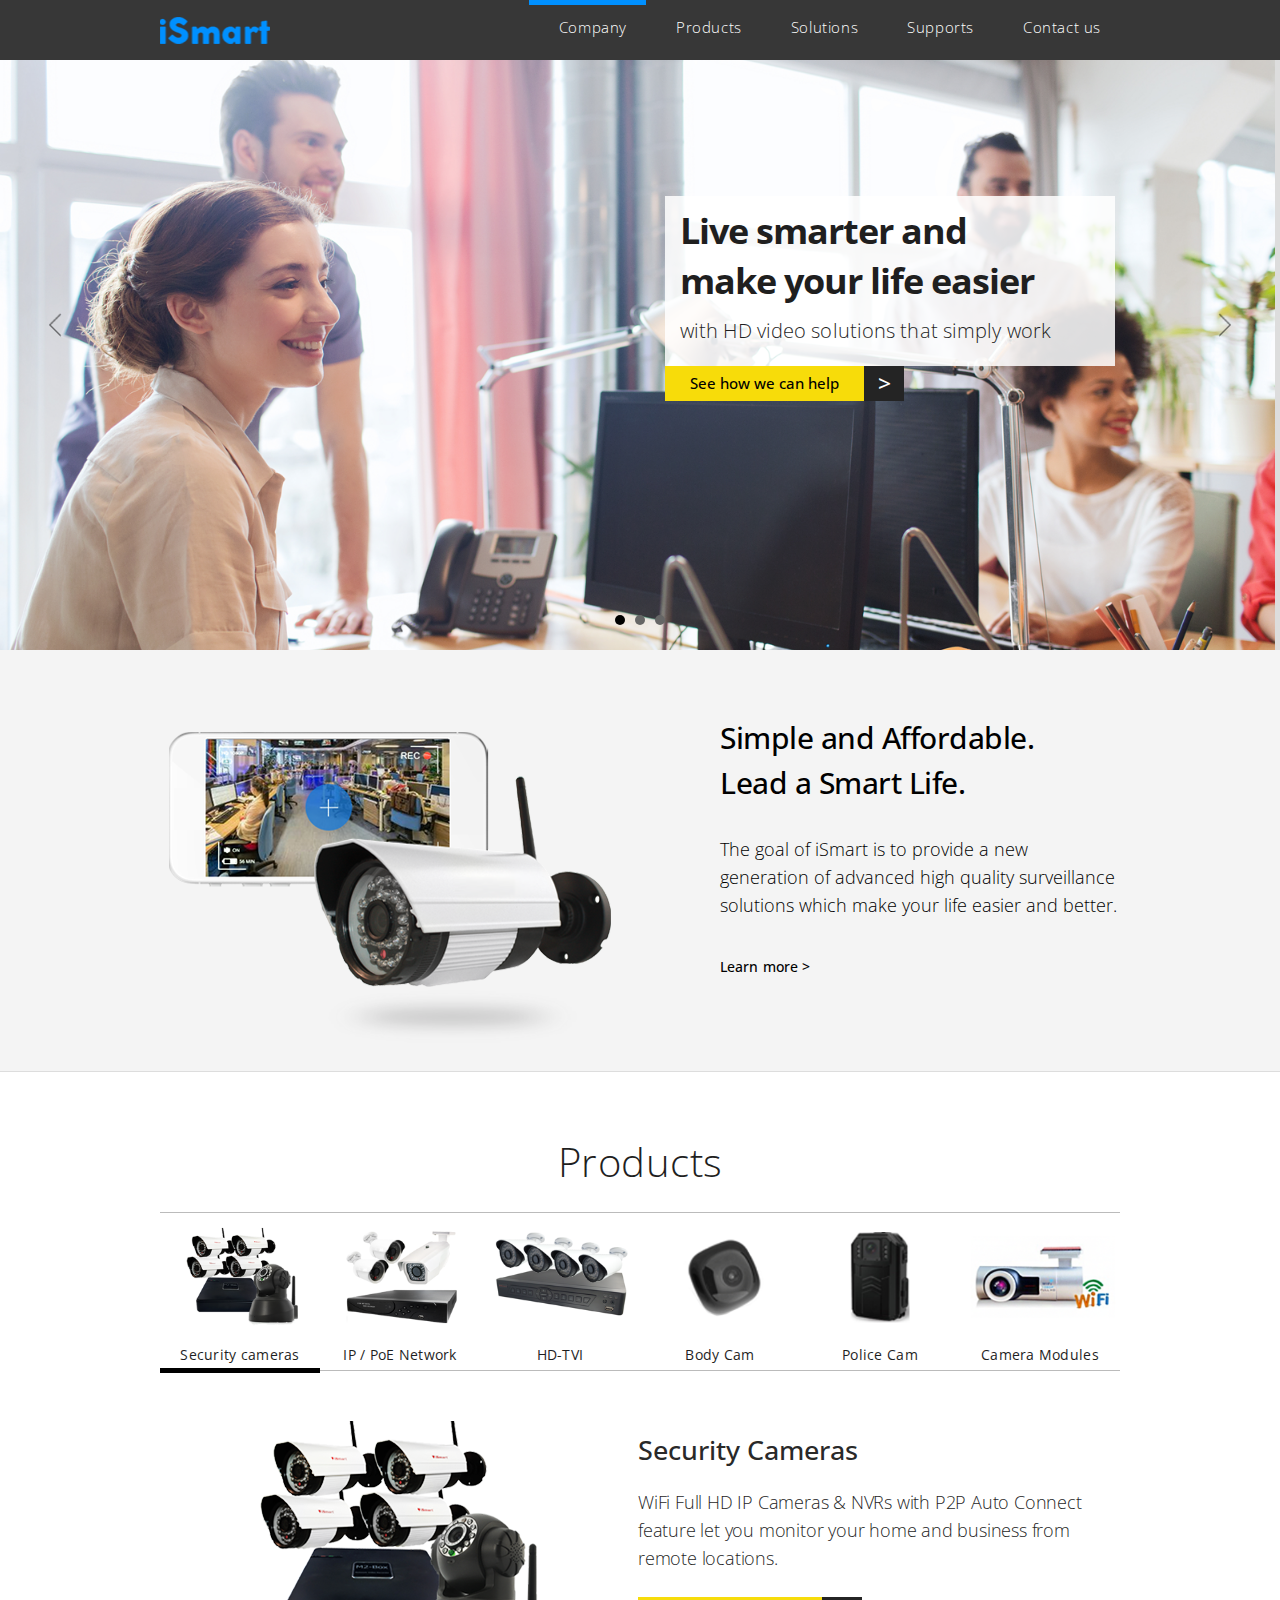
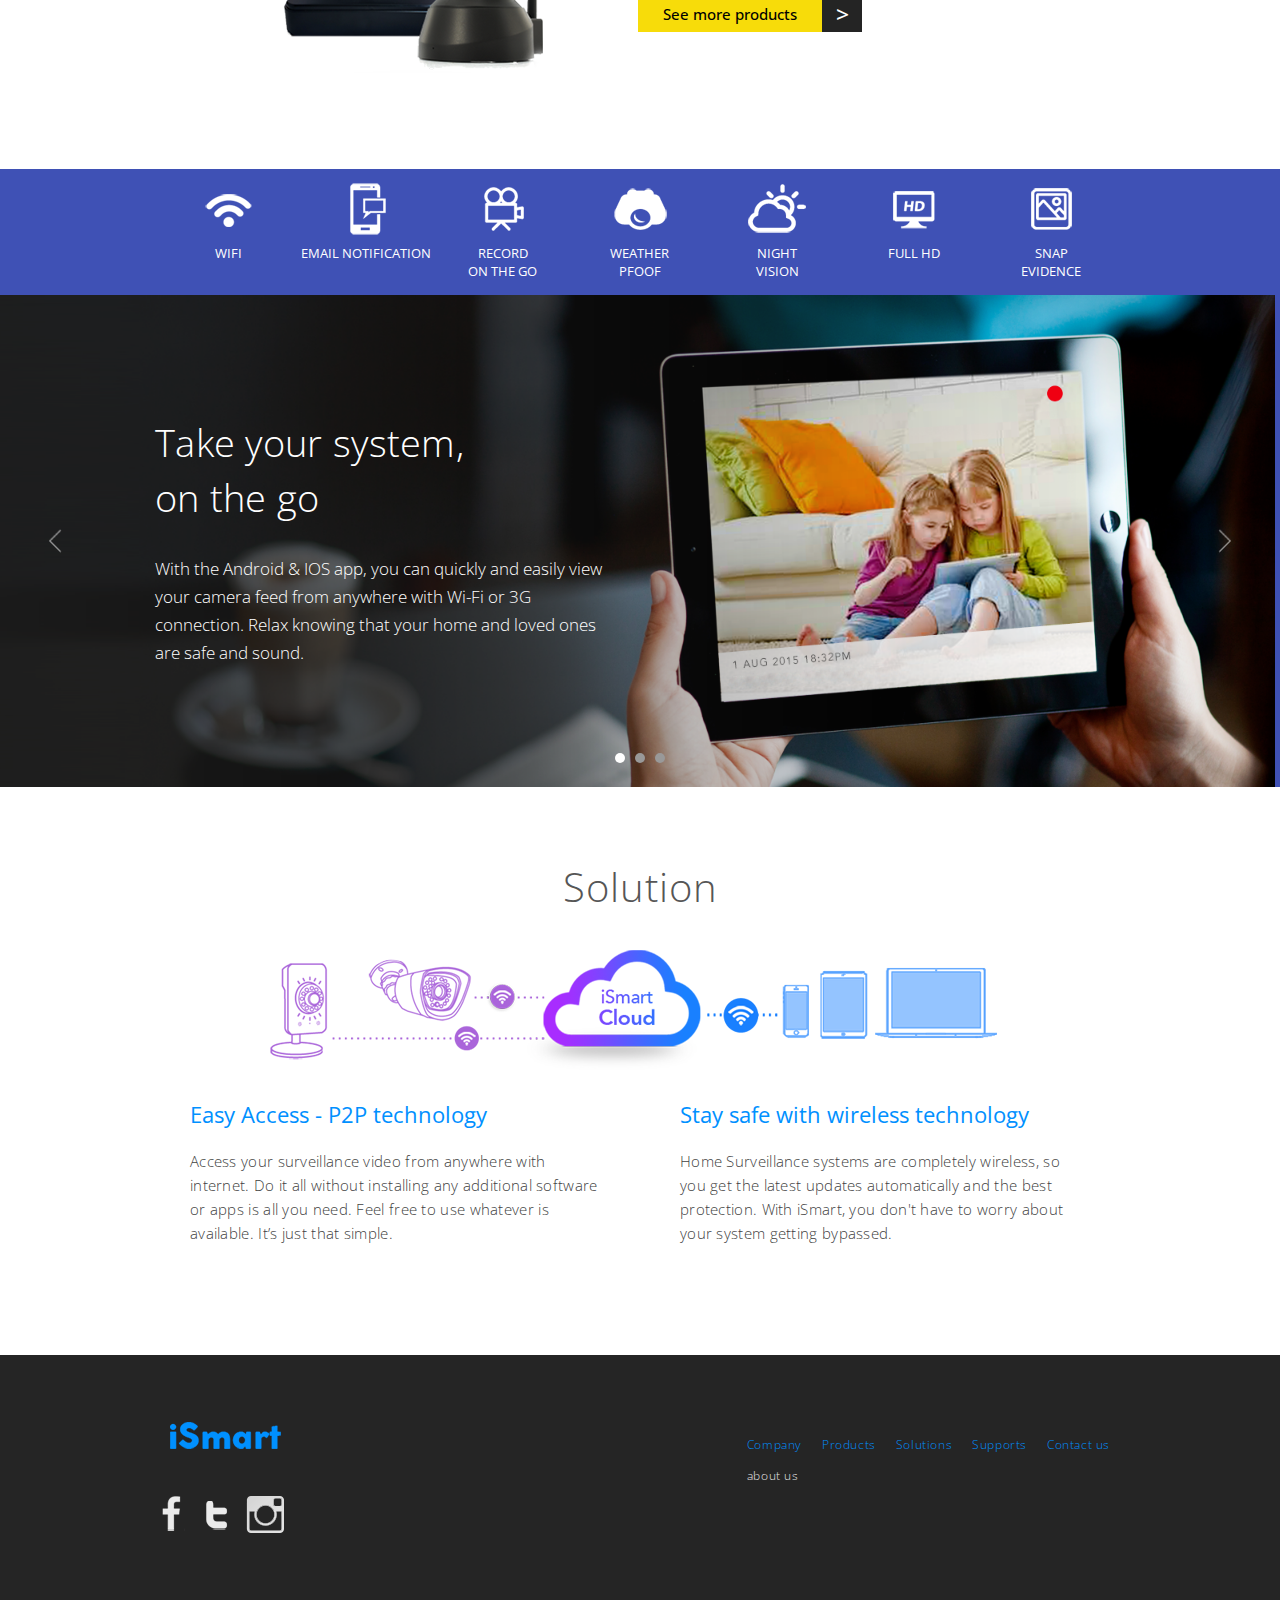
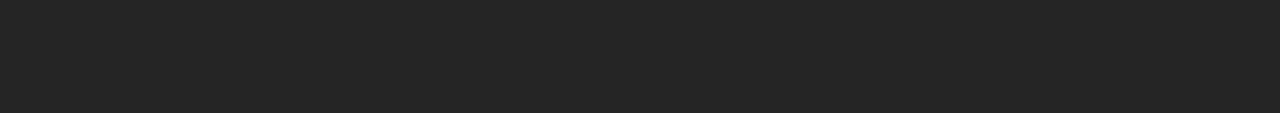
<file: index.html>
<!DOCTYPE html>
<html lang="en">
    <head>
        <meta charset="UTF-8">
        <title>iSmart</title>
        <link rel="stylesheet" href="statics/css/common.css">
        <link rel="stylesheet" href="statics/js/bxSlider/jquery.bxslider.css">
        <script src="http://ajax.googleapis.com/ajax/libs/jquery/1.11.1/jquery.min.js"></script>
        <script src="statics/js/bxSlider/jquery.bxslider.min.js"></script>
    </head>
    <body>

        <div class="header">
            <div class="wrapper">
                <div class="nav">
                    <a class="logo" href="index.html">iSmart</a>
                    <ul class="gnb">
                        <li><a class="active" href="company.html">Company</a></li>
                        <li><a href="#products">Products</a></li>
                        <li><a href="#solution">Solutions</a></li>
                        <li><a href="#">Supports</a></li>
                        <li><a href="#">Contact us</a></li>
                    </ul>
                </div>  
            </div>
        </div>

        <div id="cover-section" class="cover-slider">
            <div class="cover">
                <div class="wrapper">
                    <div class="message"> 
                        <h2>Live smarter and<br>make your life easier
                           <span class="sub">with HD video solutions that simply work</span>
                        </h2>
                        <a class="button arrow">See how we can help</a>
                    </div>
                </div>
            </div>
            <div class="cover2">
                <div class="wrapper">
                    <div class="message"> 
                         <h2>Help your business grow<br>
in any enviroment
                           <span class="sub">with powerful video products</span>
                        </h2>
                        <a class="button arrow">See how we can help</a>
                    </div>
                </div>
            </div>
            <div class="cover3">
                <div class="wrapper">
                    <div class="message"> 
                        <h2>Simplicity and Innovation<br>
is the essence of what we do<br>based on our commitment<br>
                           <span class="sub">We are more than a company that sells
security products and technology</span>
                        </h2>
                        <a class="button arrow">See how we can help</a>
                    </div>
                </div>
            </div>
        </div>

        <div id="learn" class="section">
            <div class="wrapper">
                <img class="fly" src="statics/images/product.png">
                <div class="message">
                    <h2>Simple and Affordable.<br>Lead a Smart Life.</h2>
                    <p>The goal of iSmart is to provide a new generation of advanced high quality surveillance solutions which make your life easier and better.</p>
                    <a class="button">Learn more &gt;</a>
                </div>
            </div>
        </div>
    <hr></hr>
        <div id="products" class="section">
            <div class="wrapper">
                <h2>Products</h2>
                <div class="product-nav">
                    <ul class="cf">
                        <li><a href="#" class="active"><img class="thumb" src="statics/images/thumb01.png">Security cameras</a></li>
                        <li><a href="#"><img class="thumb" src="statics/images/thumb02.png">IP / PoE Network</a></li>
                        <li><a href="#"><img class="thumb" src="statics/images/thumb03.png">HD-TVI</a></li>
                        <li><a href="#"><img class="thumb" src="statics/images/thumb04.png">Body Cam</a></li>
                        <li><a href="#"><img class="thumb" src="statics/images/thumb05.png">Police Cam</a></li>
                        <li><a href="#"><img class="thumb" src="statics/images/thumb06.png">Camera Modules</a></li>
                    </ul>
                    <span class="indicator"></span>
                </div>
                
<!--                 big                -->
                
                <ul class="product-contents">
                    <li class="item">
                        <img class="picture" src="statics/images/item01.png">
                        <div class="item-inner">
                            <h3>Security Cameras</h3>
                            <p>WiFi Full HD IP Cameras & NVRs with P2P Auto Connect feature let you monitor your home and business from remote locations.</p>
                            <a class="button arrow">See more products</a>
                        </div>
                    </li>
                    <li class="item">
                        <img class="picture" src="statics/images/item02.png">
                        <div class="item-inner">
                            <h3>IP / PoE Network</h3>
                            <p>WiFi Full HD IP Cameras & NVRs with P2P Auto Connect feature let you monitor your home and business from remote locations.</p>
                            <a class="button arrow">See more products</a>
                        </div>
                    </li>
                    <li class="item">
                        <img class="picture" src="statics/images/item03.png">
                        <div class="item-inner">
                            <h3>HD-TVI</h3>
                            <p>WiFi Full HD IP Cameras & NVRs with P2P Auto Connect feature let you monitor your home and business from remote locations.</p>
                            <a class="button arrow">See more products</a>
                        </div>
                    </li>
                    <li class="item">
                        <img class="picture" src="statics/images/item04.png">
                        <div class="item-inner">
                            <h3>Body Cam</h3>
                            <p>WiFi Full HD IP Cameras & NVRs with P2P Auto Connect feature let you monitor your home and business from remote locations.</p>
                            <a class="button arrow">See more products</a>
                        </div>
                    </li>
                    <li class="item">
                        <img class="picture" src="statics/images/item05.png">
                        <div class="item-inner">
                            <h3>Police Cam</h3>
                            <p>WiFi Full HD IP Cameras & NVRs with P2P Auto Connect feature let you monitor your home and business from remote locations.</p>
                            <a class="button arrow">See more products</a>
                        </div>
                    </li>
                    <li class="item">
                        <img class="picture" src="statics/images/item06.png">
                        <div class="item-inner">
                            <h3>Camera Module</h3>
                            <p>WiFi Full HD IP Cameras & NVRs with P2P Auto Connect feature let you monitor your home and business from remote locations.</p>
                            <a class="button arrow">See more products</a>
                        </div>
                    </li>
                </ul>
            </div>
        </div>

        <div id="spec" class="section">
            <div class="spec-list">
                <div class="wrapper">
                    <ul>
                        <li><a href=""><img class="icon" src="statics/images/spec01.png">WiFi</a></li>
                        <li><a href=""><img class="icon" src="statics/images/spec02.png">Email notification</a></li>
                        <li><a href=""><img class="icon" src="statics/images/spec03.png">Record<br>on the go</a></li>
                        <li><a href=""><img class="icon" src="statics/images/spec04.png">Weather<br>Pfoof</a></li>
                        <li><a href=""><img class="icon" src="statics/images/spec05.png">Night<br>Vision</a></li>
                        <li><a href=""><img class="icon" src="statics/images/spec06.png">Full HD</a></li>
                        <li><a href=""><img class="icon" src="statics/images/spec07.png">Snap<br>Evidence</a></li>
                    </ul>
                </div>
            </div>
            <div class="cover-slider">
                <div class="spec-contents">
                    <div class="wrapper">
                        <ul>
                            <li class="spec01">
                                <div class="message">
                                    <h3>Take your system,<br> on the go</h3>
                                    <p>With the Android &amp; IOS app,
                                    you can quickly and easily view 
                                    your camera feed from anywhere 
                                    with Wi-Fi or 3G connection. 
                                    Relax knowing that your home and
                                    loved ones are safe and sound.</p> 
                                </div>
                            </li>  
                        </ul>
                    </div>
                </div><!-- Spec01 END -->
                <div class="spec-contents2">
                    <div class="wrapper">
                        <ul>
                            <li class="spec01">
                                <div class="message">
                                    <h3>Be there, <br>even when you are away</h3>
                                    <p>Get live view, playback, and receive alerts 
for motion<br> on your smartphone or tablet. 
Talk directly with people and pets, whether 
you’re just upstairsin the house or traveling 
across the globe.</p> 
                                </div>
                            </li>  
                        </ul>
                    </div>
                </div>
<!-- Spec02 END -->
                <div class="spec-contents3">
                    <div class="wrapper">
                        <ul>
                            <li class="spec01">
                                <div class="message">
                                    <h3>Smart security<br>
that’s always there</h3>
                                   <p>Whether you’re away or at home, 
you can still rest easy and feel secure. 
Your smartphone will tell you 
if anything changes around the house, 
and you’ve got a whole army of monitoring 
professionals looking out for you.</p> 
                                </div>
                            </li>  
                        </ul>
                    </div>
                </div>
<!-- Spec03 END -->
            </div>
        </div>

        <div id="solution" class="section">
            <div class="wrapper">
                <h3>Solution</h3> 
                <img class="main" src="statics/images/solution-main.png">
                <ul class="numbers cf">
                    <li class="number one">
                        <div class="inner">
                            <h4>Easy Access - P2P technology</h4>
                            <p>Access your surveillance video from anywhere with internet. Do it all without installing any additional software or apps is all you need. Feel free to use whatever is available. It’s just that simple.</p>
                        </div>
                    </li>
                    <li class="number two">
                        <div class="inner">
                            <h4>Stay safe with wireless technology</h4>
                            <p>Home Surveillance systems are completely wireless, so you get the latest updates 
    automatically and the best protection. With iSmart, you don't have to worry about your system getting bypassed.</p>
                        </div>
                    </li>
                </ul> 
            </div>
        </div>

        <div class="footer">
            <div class="wrapper">
                <div class="fgroup">
                    <div class="side-a">
                        <a class="footer-logo" href="/">iSmart</a>
                        <ul class="icons">
                          <li><a class="fb" href="#">Fackbook</a></li>
                          <li><a class="tw" href="#">Twitter</a></li>
                          <li><a class="ins" href="#">Instagram</a></li>
                        </ul>
                    </div> 
                    <div class="side-b">
                        <ul class="footer-menu">
                            <li>
                                <a href="#">Company</a>
                                <ul class="sub-menu">
                                    <li><a href="">about us</a></li>
                                </ul>
                            </li>
                            <li><a href="#">Products</a></li>
                            <li><a href="#">Solutions</a></li>
                            <li><a href="#">Supports</a></li>
                            <li><a href="#">Contact us</a></li>
                        </ul>
                    </div>
                </div>
            </div>
        </div>

    <script src="statics/js/script.js"></script>
    </body>
</html>
</file>
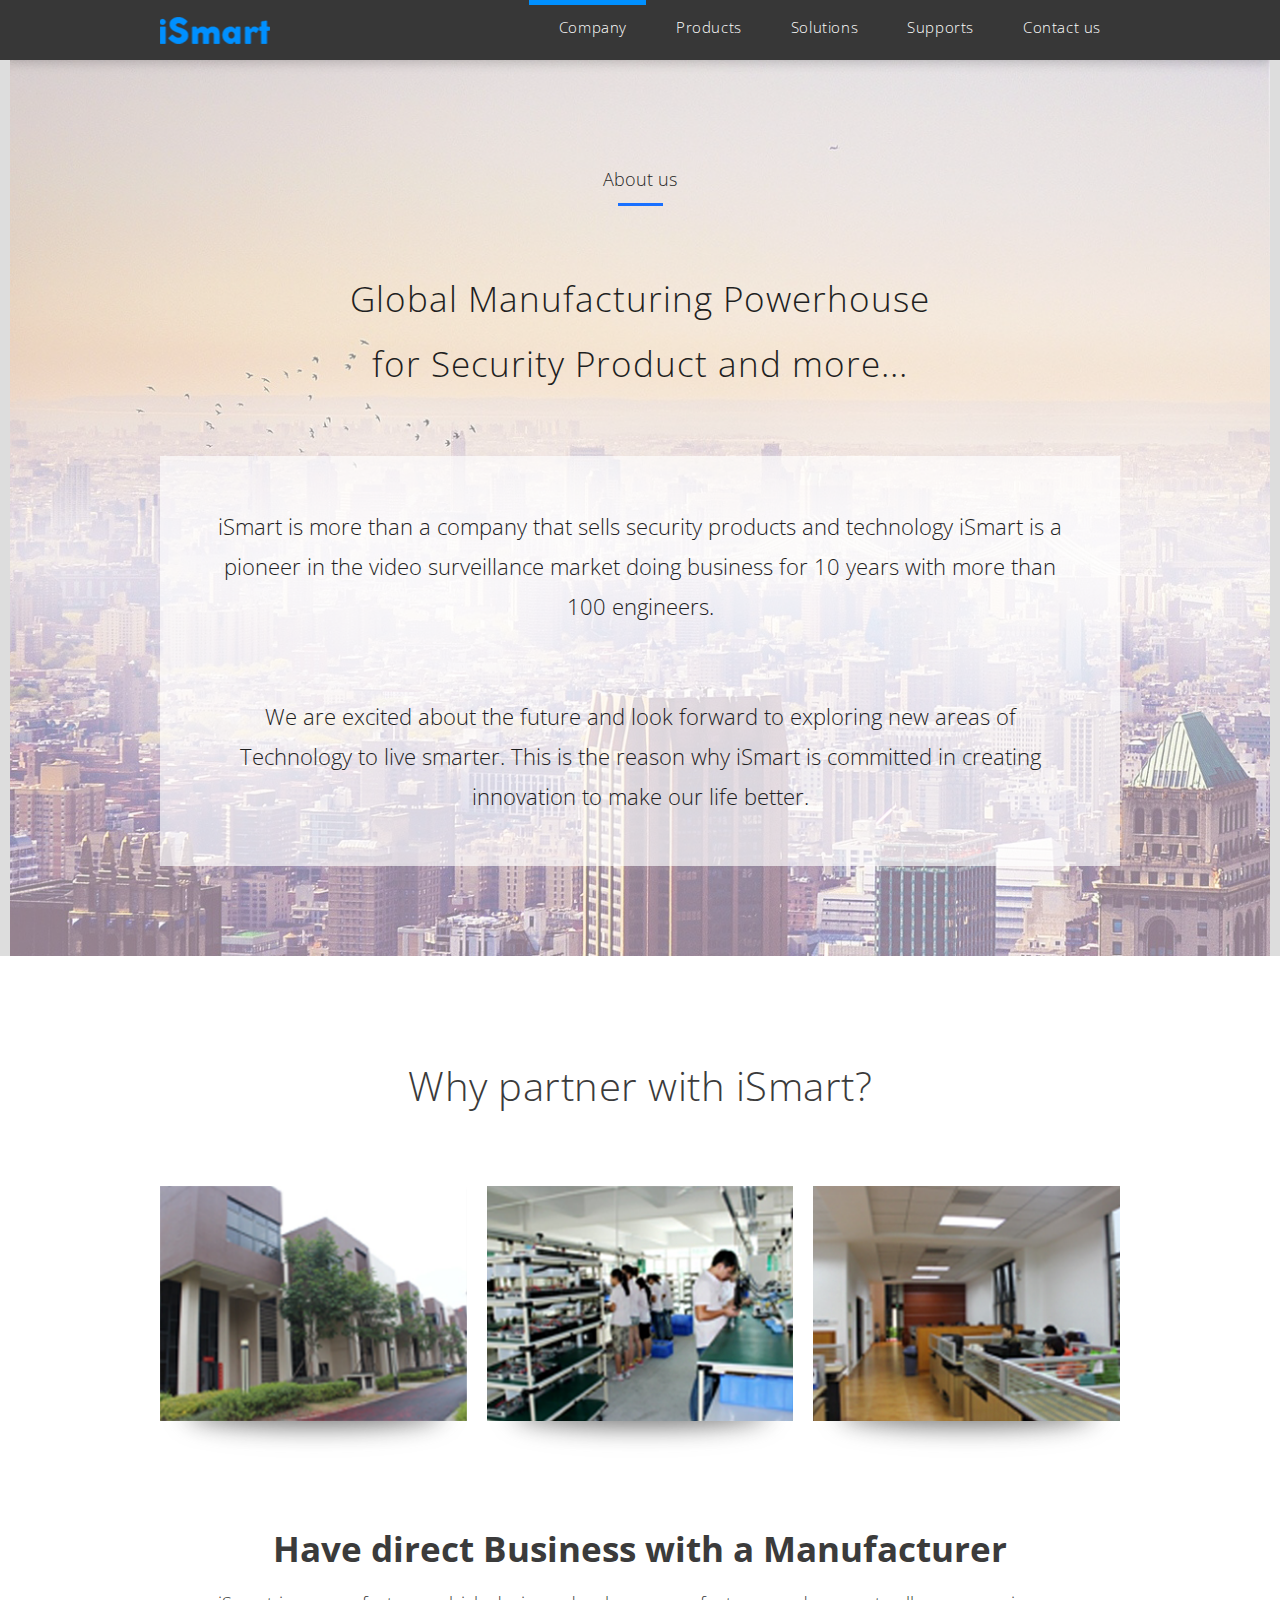
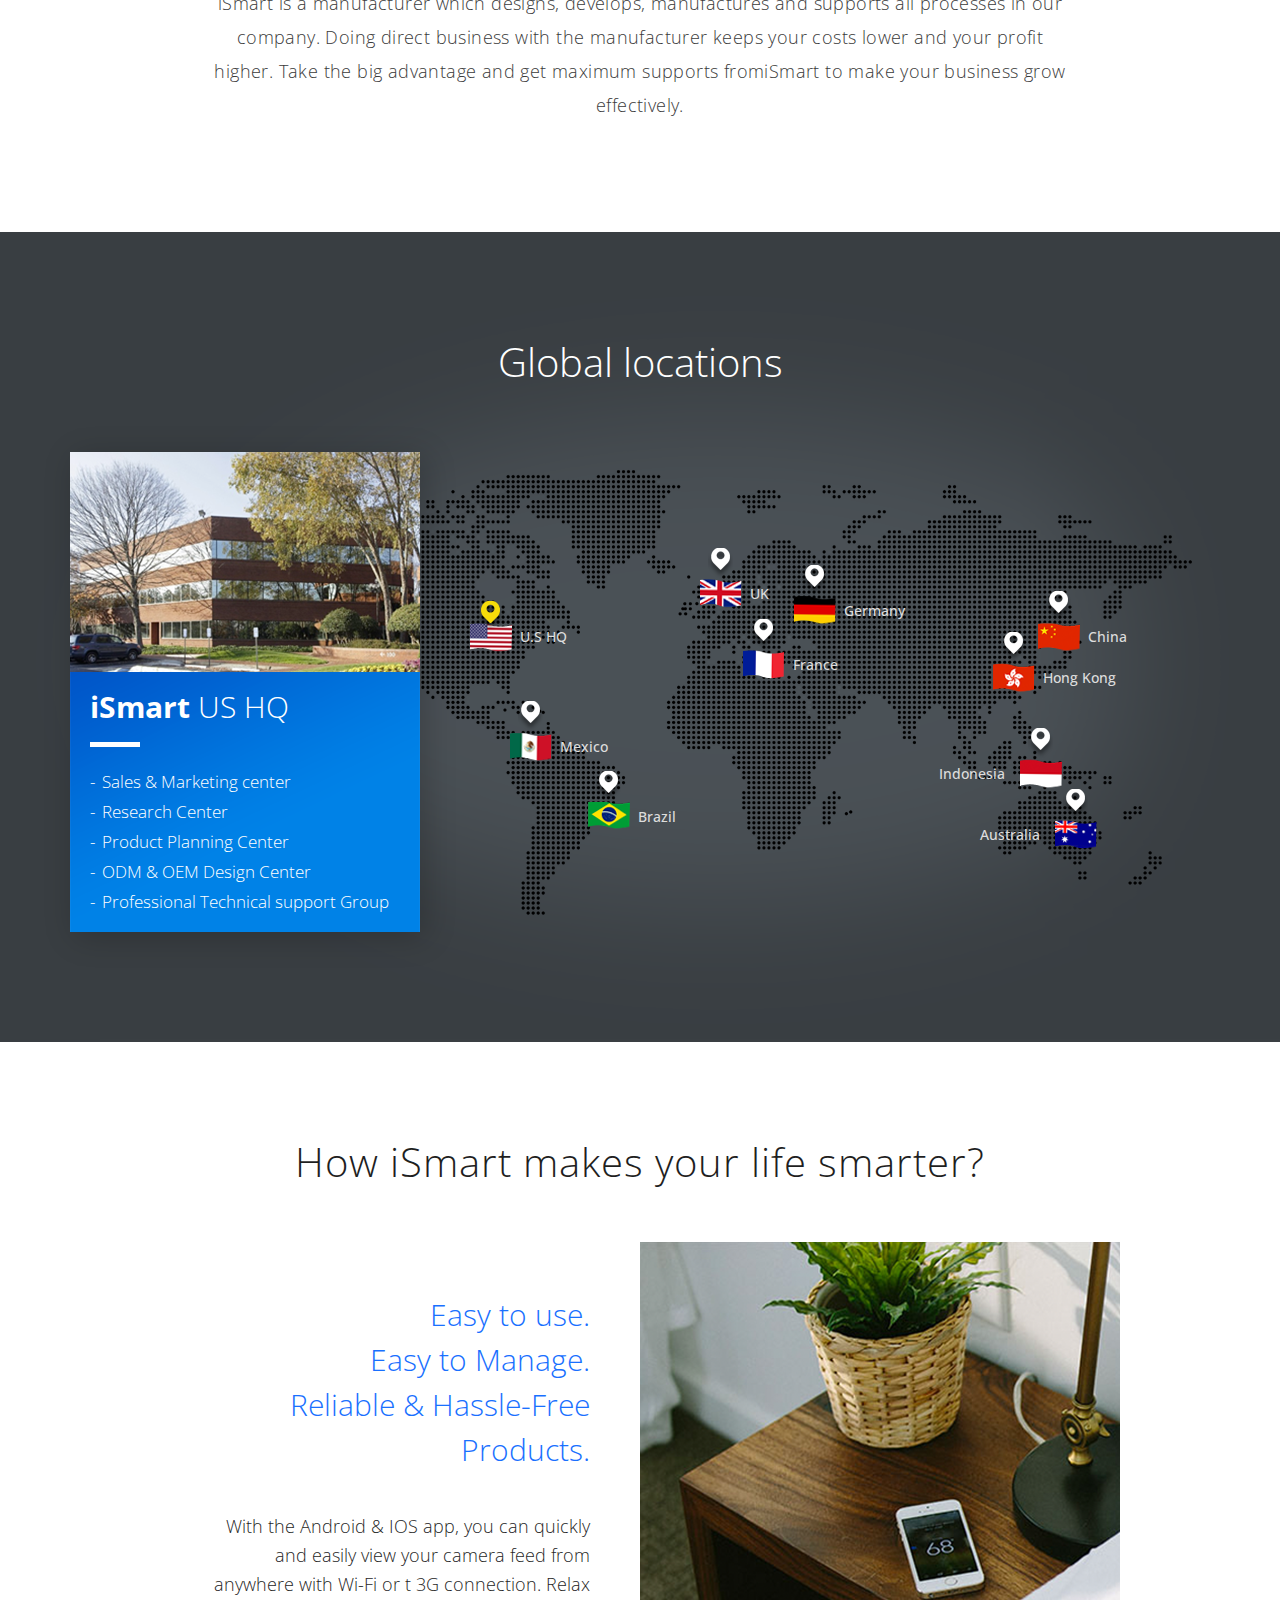
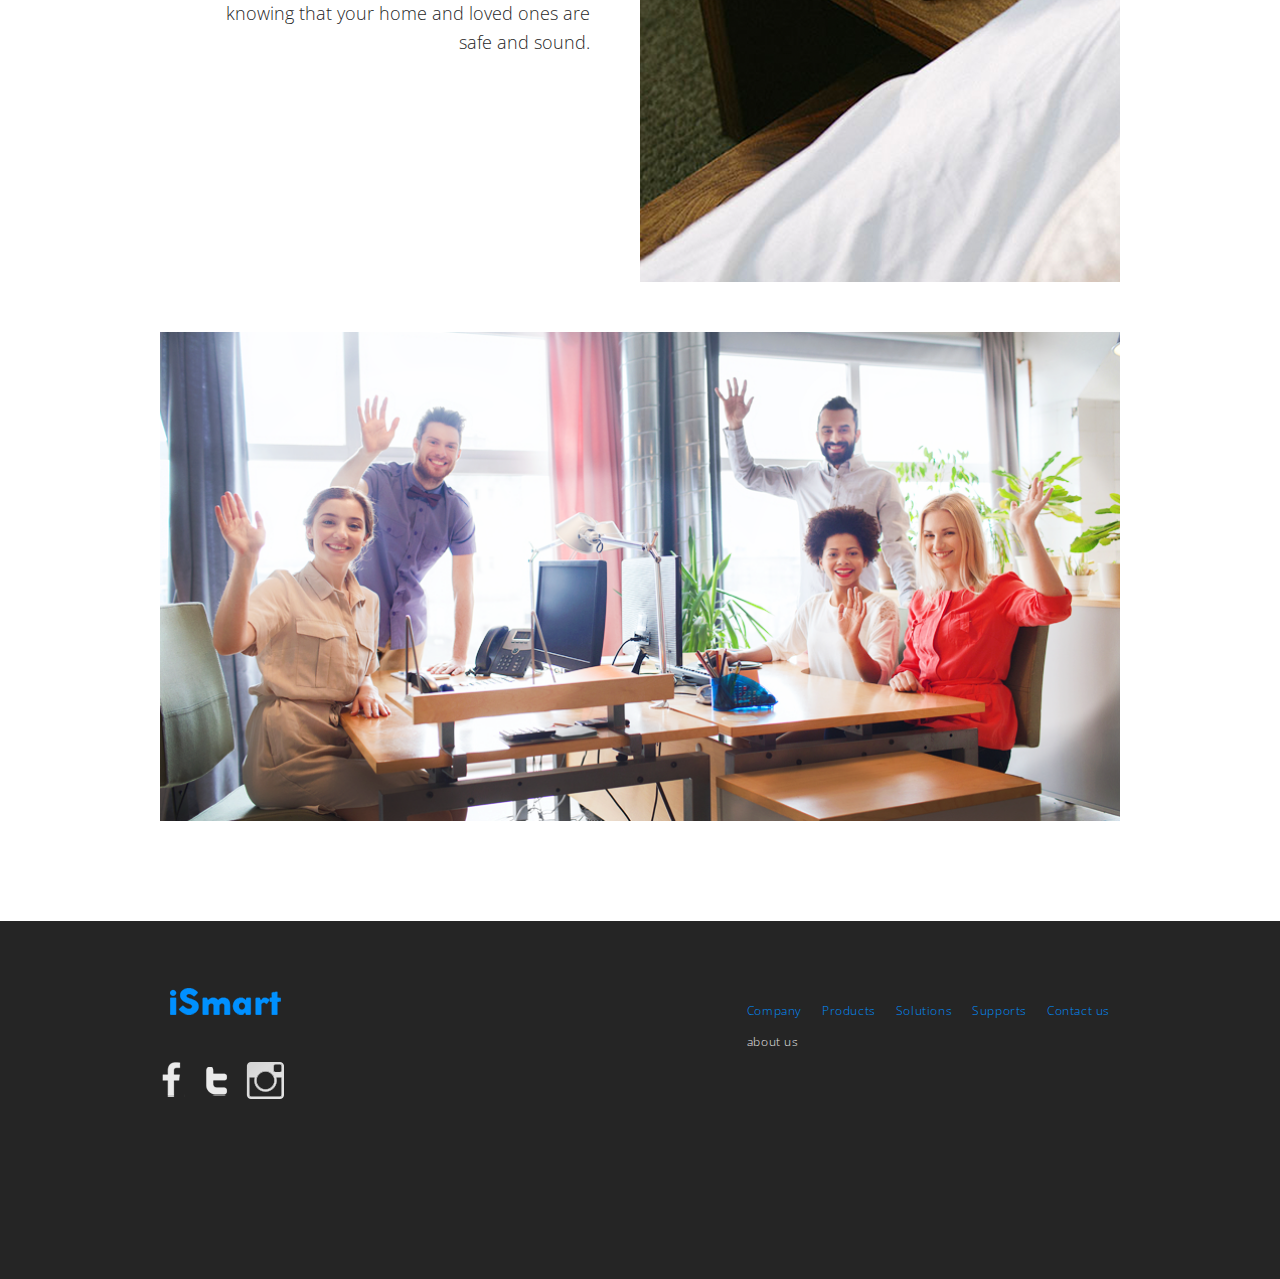
<file: company.html>
<!DOCTYPE html>
<html lang="en">
    <head>
        <meta charset="UTF-8">
        <title>iSmart - Company</title>
        <link rel="stylesheet" href="statics/css/common.css">
        <link rel="stylesheet" href="statics/css/company.css">
        <script src="http://ajax.googleapis.com/ajax/libs/jquery/1.11.1/jquery.min.js"></script>
    </head>
    <body>

        <div class="header">
            <div class="wrapper">
                <div class="nav">
                    <a class="logo" href="index.html">iSmart</a>
                    <ul class="gnb">
                        <li><a class="active" href="company.html">Company</a></li>
                        <li><a href="#products">Products</a></li>
                        <li><a href="#solution">Solutions</a></li>
                        <li><a href="#">Supports</a></li>
                        <li><a href="#">Contact us</a></li>
                    </ul>
                </div>  
            </div>
        </div>

        <div id="about" class="section">
            <div class="wrapper">
                <h2>About us</h2> 
                <h3>Global Manufacturing Powerhouse<br> for Security Product and more...</h3>
                <div class="desc">
                    <p>iSmart is more than a company that sells security products and technology
    iSmart is a pioneer in the video surveillance market doing business 
    for 10 years with more than 100 engineers.</p>
                    <p>We are excited about the future and look forward to exploring new areas
    of Technology to live smarter. This is the reason why iSmart is committed 
    in creating innovation to make our life better.</p>
                </div>
            </div>
        </div> 

        <div id="partner" class="section">
            <div class="wrapper">
                <h2>Why partner with iSmart?</h2>
                <ul class="grid-3">
                    <li>
                        <div class="inner shadow">
                            <img class="thumb" src="statics/images/partner01.png"> 
                        </div>
                    </li>
                    <li>
                        <div class="inner shadow">
                            <img class="thumb" src="statics/images/partner02.png"> 
                        </div>
                    </li>
                    <li>
                        <div class="inner shadow">
                            <img class="thumb" src="statics/images/partner03.png"> 
                        </div>
                    </li>
                </ul>
                <div class="bottom-section">
                    <h3>Have direct Business with a Manufacturer</h3>
                    <p>iSmart is a manufacturer which designs, develops, manufactures and supports 
all processes in our company. Doing direct business with the manufacturer keeps
 your costs lower and your profit higher. Take the big advantage and get maximum 
supports fromiSmart to make your business grow effectively.</p>
                </div> 
            </div>
        </div>

      <div id="locations" class="section">
            <div class="wrapper wide">
                <h2>Global locations</h2> 
                <div class="side">
                    <ul class="location" style="width: 3500px; left: 0px;">
                        <li class="info">
                            <img class="map-cover" src="statics/images/map-cover.png"> 
                            <h3><strong>iSmart</strong> US HQ</h3>
                            <ul class="list">
                                <li>Sales &amp; Marketing center</li>
                                <li>Research Center</li>
                                <li>Product Planning Center</li>
                                <li>ODM &amp; OEM Design Center</li>
                                <li>Professional Technical support Group</li> 
                                
                            </ul>
                        </li>
                        <li class="info">
                            <img class="map-cover" src="statics/images/map-cover.png"> 
                            <h3><strong>iSmart</strong> Mexico</h3>
                            <ul class="list">
<!--
                                <li>Sales &amp; Marketing center</li>
                                <li>Research Center</li>
                                <li>Product Planning Center</li>
                                <li>ODM &amp; OEM Design Center</li>
                                <li>Professional Technical support Group</li> 
-->
                            </ul>
                        </li>
                        <li class="info">
                            <img class="map-cover" src="statics/images/map-cover.png"> 
                            <h3><strong>iSmart</strong> Brazil</h3>
                            <ul class="list">
<!--
                                <li>Sales &amp; Marketing center</li>
                                <li>Research Center</li>
                                <li>Product Planning Center</li>
                                <li>ODM &amp; OEM Design Center</li>
                                <li>Professional Technical support Group</li> 
-->
                            </ul>
                        </li>
                        <li class="info">
                            <img class="map-cover" src="statics/images/map-cover.png"> 
                            <h3><strong>iSmart</strong>UK</h3>
                            <ul class="list">
<!--
                                <li>Sales &amp; Marketing center</li>
                                <li>Research Center</li>
                                <li>Product Planning Center</li>
                                <li>ODM &amp; OEM Design Center</li>
                                <li>Professional Technical support Group</li> 
-->
                            </ul>
                        </li>
                        <li class="info">
                            <img class="map-cover" src="statics/images/map-cover.png"> 
                            <h3><strong>iSmart</strong>France</h3>
                            <ul class="list">
<!--
                                <li>Sales &amp; Marketing center</li>
                                <li>Research Center</li>
                                <li>Product Planning Center</li>
                                <li>ODM &amp; OEM Design Center</li>
                                <li>Professional Technical support Group</li> 
-->
                            </ul>
                        </li>
                        <li class="info">
                            <img class="map-cover" src="statics/images/map-cover.png"> 
                            <h3><strong>iSmart</strong>Germany</h3>
                            <ul class="list">
<!--
                                <li>Sales &amp; Marketing center</li>
                                <li>Research Center</li>
                                <li>Product Planning Center</li>
                                <li>ODM &amp; OEM Design Center</li>
                                <li>Professional Technical support Group</li> 
-->
                            </ul>
                        </li>
                        <li class="info">
                            <img class="map-cover" src="statics/images/map-cover.png"> 
                            <h3><strong>China</strong> Factory </h3>
                            <ul class="list">
                                <li>Product Development Center</li>
                                <li>ODM &amp; OEM Manufacturing Center</li>
                                <li>Materials Center</li>
                                <li>Production Center</li>
                                <li>Quality Management Center</li> 
                            </ul>
                        </li>
                        <li class="info">
                            <img class="map-cover" src="statics/images/map-cover.png"> 
                            <h3><strong>Hong Kong</strong> Sales dep</h3>
                            <ul class="list">
                                <li>Logistics (various incoterm)</li>
                                <li>Shipping (Different shipping modes)</li>
                                <li>Foreign Business Handling</li>
                                <li>RMA services</li>
                            </ul>
                        </li>
                        <li class="info">
                            <img class="map-cover" src="statics/images/map-cover.png"> 
                            <h3><strong>iSmart</strong> Indonesia</h3>
                            <ul class="list">
<!--
                                <li>Sales &amp; Marketing center</li>
                                <li>Research Center</li>
                                <li>Product Planning Center</li>
                                <li>ODM &amp; OEM Design Center</li>
                                <li>Professional Technical support Group</li> 
-->
                            </ul>
                        </li>
                        <li class="info">
                            <img class="map-cover" src="statics/images/map-cover.png"> 
                            <h3><strong>iSmart</strong> Australia</h3>
                            <ul class="list">
<!--
                                <li>Sales &amp; Marketing center</li>
                                <li>Research Center</li>
                                <li>Product Planning Center</li>
                                <li>ODM &amp; OEM Design Center</li>
                                <li>Professional Technical support Group</li> 
-->
                            </ul>
                        </li>
                    </ul>
                </div>
                <ul class="flags">
                    <li class="flag ushq"><a href="">USHQ</a><div class="pin active"></div></li>
                    <li class="flag mexico"><a href="">Mexico</a><div class="pin"></div></li>
                    <li class="flag brazil"><a href="">Brazil</a><div class="pin"></div></li>
                    <li class="flag uk"><a href="">UK</a><div class="pin"></div></li>
                    <li class="flag france"><a href="">france</a><div class="pin"></div></li>
                    <li class="flag germany"><a href="">Germany</a><div class="pin"></div></li>
                    <li class="flag china"><a href="">China</a><div class="pin"></div></li>
                    <li class="flag hongkong"><a href="">HongKang</a><div class="pin"></div></li>
                    <li class="flag indonesia left"><a href="">Indonesia</a><div class="pin"></div></li>
                    <li class="flag australia left"><a href="">Australia</a><div class="pin"></div></li>
                </ul>
            </div>
        </div>

        <div id="bye" class="section">
            <div class="wrapper">
                <h2>How iSmart makes your life smarter?</h2>
                <div class="side-a">
                    <div class="inner">
                        <h3>Easy to use.<br>Easy to Manage.<br>Reliable & Hassle-Free<br>Products.</h3> 
                        <p>With the Android & IOS app, you can quickly and easily  view your camera feed from anywhere with Wi-Fi or t 3G connection.  Relax knowing that your home and loved ones are safe and sound.</p>
                    </div>
                </div>
                <img class="side-b" src="statics/images/bye.png">
                <img class="clear" src="statics/images/bye-people.png">
            </div>
        </div>

        <div class="footer">
            <div class="wrapper">
                <div class="fgroup">
                    <div class="side-a">
                        <a class="footer-logo" href="/">iSmart</a>
                        <ul class="icons">
                          <li><a class="fb" href="#">Fackbook</a></li>
                          <li><a class="tw" href="#">Twitter</a></li>
                          <li><a class="ins" href="#">Instagram</a></li>
                        </ul>
                    </div> 
                    <div class="side-b">
                        <ul class="footer-menu">
                            <li>
                                <a href="#">Company</a>
                                <ul class="sub-menu">
                                    <li><a href="">about us</a></li>
                                </ul>
                            </li>
                            <li><a href="#">Products</a></li>
                            <li><a href="#">Solutions</a></li>
                            <li><a href="#">Supports</a></li>
                            <li><a href="#">Contact us</a></li>
                        </ul>
                    </div>
                </div>
            </div>
        </div>

    <script src="statics/js/company.js"></script>
    </body>
</html>
</file>
<file: statics/css/company.css>
.pin {
    width: 25px;
    height: 32px;
    background-image: url(../images/pin.png); 
    background-position: right top;
    position: absolute;
    left: 0;
    right: 4px;
    margin: auto;
    bottom: 30px;
    transition: bottom 0.5s;
}

.pin.active {
    background-position: left top;
    bottom: 20px;
}

#about {
    margin-top: 60px;
    background-image: url(../images/about-bg.png);
    background-size: auto 100%;
    background-repeat: no-repeat;
    background-position: center;
    overflow: hidden;
    text-align: center;
}

#about h2 {
    margin-top: 110px;
    font-size: 18px;
    
}

#about h2:after {
    content: '';
    display: block;
    width: 45px;
    height: 3px;
    margin: 15px auto;
    background-color: #1970ff; 
}

#about h3 {
        letter-spacing: 1px;
    margin: 60px 0;
    font-size: 35px;
    line-height: 65px;
}

#about .desc {
    background-image: url(../images/white-bg.png);
    padding: 50px;
    font-size: 22px;
    line-height: 40px;
    margin-bottom: 90px;
}

#about .desc p:first-child {
    margin-bottom: 70px;
}


#partner {
    background-color: white;
    padding: 110px 0;
    text-align: center;
    color: #3b3b3b;
}

#partner h2 {
    font-size: 40px;
    margin-bottom: 80px; 
    letter-spacing: 0.5px;
}

#partner .bottom-section {
        padding-top: 60px;
    margin-left: 45px;
    margin-right: 45px;
}

#partner .bottom-section h3 {
    font-size: 35px;
    font-weight: 700;
    margin-bottom: 20px;
}

#partner .bottom-section p {
    font-size: 18px;
    line-height: 34px;
    letter-spacing: .4px;
}

#locations {
    background-color: #393e42;
    background-image: url(../images/locations-bg.png);
    background-repeat: no-repeat;
    background-position: center center;
    padding: 110px 0;
    overflow: hidden;
}

#locations h2 {
    font-size: 40px;
    color: white;
    text-align: center;
    margin-bottom: 70px; 
}

#locations .side {
    width: 350px;
    height: 480px;
    background-image: url(../images/side-bg.png); 
    float: left;
    box-shadow: 5px 5px 30px rgba(0,0,0,0.2);
    color: white;
    overflow: hidden;
}

#locations .side h3 {
    font-weight: 300;
    font-size: 30px;
    padding: 20px;
}

#locations .side h3:after {
    content: '';
    display: block;
    width: 50px;
    height: 5px; 
    background-color: white;
    margin-top: 20px;
}

#locations .side .location {
    position: relative;
    left: 0;
    top: 0;
}

#locations .side .location .info {
    float: left;
}

#locations .side .list {
    padding-left: 20px;
    padding-bottom: 20px;
}

#locations .side .list li {
    font-size: 17px;
    line-height: 30px;
}

#locations .side .list li:before {
    content: '-';
    margin-right: 7px;
}

#locations .side h3 strong {
    font-weight: 700;
}

#locations .flags {
    position: relative;
    overflow: hidden;
    height: 480px;
}

#locations .flags li {
    position: absolute;
    left: 0;
    top: 0;
    cursor: pointer;
}

#locations .flags li a {
    display: block;
    width: 45px;
    height: 30px;
    background-image: url(../images/flag-sprite.png);
    text-indent: -9999px;
}

#locations .flags li:after {
    color: #ddd;
    position: absolute;
    left: 50px;
    top: 0;
    line-height: 30px;
    width: 200px;
    height: 30px;
    font-size: 14px;
    font-weight: 500;
}

#locations .flags li.left:after {
    left: auto;
    right: 60px;
    text-align: right;
}

#locations .flags li:hover:after {
    color: #fff;
}

#locations .flags li.ushq      { left: 50px; top: 170px;  } 
#locations .flags li.mexico    { left: 90px; top: 280px;  }
#locations .flags li.brazil    { left: 168px; top: 350px;  }
#locations .flags li.uk        { left: 280px; top: 127px;  }
#locations .flags li.france    { left: 323px; top: 198px;  }
#locations .flags li.germany   { left: 374px; top: 144px;  }
#locations .flags li.china     { left: 618px; top: 170px;  }
#locations .flags li.hongkong  { left: 573px; top: 211px;  }
#locations .flags li.indonesia { left: 600px; top: 307px;  }
#locations .flags li.australia { left: 635px; top: 368px;  }

#locations .flags li.ushq:after      { content: 'U.S HQ';  }
#locations .flags li.mexico:after    { content: 'Mexico';  }
#locations .flags li.brazil:after    { content: 'Brazil';  }
#locations .flags li.uk:after        { content: 'UK';  }
#locations .flags li.france:after    { content: 'France';  }
#locations .flags li.germany:after   { content: 'Germany';  }
#locations .flags li.china:after     { content: 'China';  }
#locations .flags li.hongkong:after  { content: 'Hong Kong';  }
#locations .flags li.indonesia:after { content: 'Indonesia';  }
#locations .flags li.australia:after { content: 'Australia';  }

#locations .flags li.ushq a      { background-position: 0 0; } 
#locations .flags li.mexico a    { background-position: 0 -35px; }
#locations .flags li.brazil a    { background-position: 0 -70px; }
#locations .flags li.uk a        { background-position: 0 -101px; }
#locations .flags li.france a    { background-position: 0 -134px; }
#locations .flags li.germany a   { background-position: 0 -167px; }
#locations .flags li.china a     { background-position: 0 -200px; }
#locations .flags li.hongkong a  { background-position: 0 -233px; }
#locations .flags li.indonesia a { background-position: 0 -266px; }
#locations .flags li.australia a { background-position: 0 -299px; }


#bye {
    padding: 100px 0;
    background-color: #fff;
}

#bye h2 {
    font-size: 40px;
    text-align: center;
    margin-bottom: 60px;
    letter-spacing: 1px;
}

#bye .side-a,
#bye .side-b {
    width: 50%;
    float: left;
}

#bye .side-a .inner {
    padding: 50px;
    text-align: right;
}

#bye .side-a .inner h3 {
    font-size: 30px;
    color: #1970ff;
    line-height: 45px;
    margin-bottom: 40px;
}

#bye .side-a .inner p {
    line-height: 29px;
    font-size: 18px;
}

#bye .clear {
    width: 100%;
    clear: both;
    margin-top: 50px;
}
</file>
<file: statics/css/common.css>
@import url(http://fonts.googleapis.com/css?family=Open+Sans:400,700,300);

/* http://meyerweb.com/eric/tools/css/reset/ 
   v2.0 | 20110126
   License: none (public domain)
*/

html, body, div, span, applet, object, iframe,
h1, h2, h3, h4, h5, h6, p, blockquote, pre,
a, abbr, acronym, address, big, cite, code,
del, dfn, em, img, ins, kbd, q, s, samp,
small, strike, strong, sub, sup, tt, var,
b, u, i, center,
dl, dt, dd, ol, ul, li,
fieldset, form, label, legend,
table, caption, tbody, tfoot, thead, tr, th, td,
article, aside, canvas, details, embed, 
figure, figcaption, footer, header, hgroup, 
menu, nav, output, ruby, section, summary,
time, mark, audio, video {
    margin: 0;
    padding: 0;
    border: 0;
    font-size: 100%;
    font-weight: normal;
    font: inherit;
    vertical-align: baseline;
}
/* HTML5 display-role reset for older browsers */
article, aside, details, figcaption, figure, 
footer, header, hgroup, menu, nav, section {
    display: block;
}
body {
    line-height: 1;
}
ol, ul {
    list-style: none;
}
blockquote, q {
    quotes: none;
}
blockquote:before, blockquote:after,
q:before, q:after {
    content: '';
    content: none;
}
table {
    border-collapse: collapse;
    border-spacing: 0;
}

img {
    vertical-align: bottom;
}

a {
    color: #1f1f1f;
    text-decoration: none;
}


hr {
    width: 80%;
    margin: 0 auto;
    padding: 0;
    border: none;
    height: 0.5px;
    background-image: rgba(0, 0, 0, 0.5));
}

/* Clearing */
.cf:before,
.cf:after {
    content: " "; /* 1 */
    display: table; /* 2 */
}

.cf:after {
    clear: both;
}

/**
 * For IE 6/7 only
 * Include this rule to trigger hasLayout and contain floats.
 */
.cf {
    *zoom: 1;
}


body {
    background-color: #ddd;
    color: #1f1f1f;
    
}

h1, h2, h3, h4, h5, h6, body, p, a {
    font-family: 'Open Sans', sans-serif;
    font-weight: 300;
}


.wrapper {
    /* 900??? width: 900px; */
    width: 960px; 
    margin: 0 auto;
}

.wrapper.wide {
    width: 1140px; 
}

.message {
    width: 500px;
}

.button {
    display: inline-block;
    height: 35px;
    line-height: 35px;
    overflow: hidden;
    cursor: pointer;
}

.button.arrow {
    background-color: #F7DC0A;
    color: black;
    padding: 0 0 0 25px;
    font-size: 15px;
    font-weight: 500;
}

.shadow:after {
    content: '';
    display: block;
    height: 50px;
    background-image: url(../images/shadow.png);
    background-size: 100%;
    background-repeat: no-repeat;
}

.grid-3 {
    overflow: hidden;
    margin: 0 -10px;
}

.grid-3 li {
    float: left;
    width: 33.333333%;
}

.grid-3 li .inner {
    margin: 0 10px;     
}


.grid-3 li .inner .thumb {
    width: 100%;
}


.button.arrow:before {
    content: '>';
    float: right;
    width: 40px;
    background-color: #242424;
    color: #fff;
    text-align: center;
    margin-left: 25px;
    font-weight: 500;
    font-size: 1.5em;
}

.header {
    position: fixed;
    z-index: 10000;
    top: 0;
    left: 0;
    right: 0;
    background-color: #373737;
}

.header .nav {
    overflow: hidden;
}

.header .nav .logo {
    float: left;
    background-image: url(../images/logo.png);
    background-position: center;
    background-repeat: no-repeat;
    width: 110px;
    height: 60px;
    text-indent: -9999px;
}

.header .nav .gnb {
    float: right;
}

.header .nav .gnb li {
    float: left;
}

.header .nav .gnb li a {
    letter-spacing: 0.6px;
    display: block;
    height: 55px;
    line-height: 45px;
    padding: 0px 19px;
    padding-left: 30px;
    color: #fff;
    font-size: 15px;
    border-top: 5px solid transparent;
}

.header .nav .gnb li a.active {
    border-color: #0090ff;
}

#cover-section {
    margin-top: 60px;
}

.cover {
    background-image: url(../images/cover.png);
    height: 650px;
    background-position: center;
    background-repeat: no-repeat;
    background-size: cover;
    background-color: #fff;
}

.cover2 {
       background-image: url(../images/cover2.png);
    height: 650px;
    background-position: center;
    background-repeat: no-repeat;
    background-size: cover;
    background-color: #fff;
}

.cover3 {
    background-image: url(../images/cover3.png);
    height: 650px;
    background-position: center;
    background-repeat: no-repeat;
    background-size: cover;
    background-color: #fff;
}

.cover .wrapper, .cover2 .wrapper, .cover3 .wrapper {
    position: relative;
    height: 100%;
}

.cover .wrapper .message, .cover2 .wrapper .message, .cover3 .wrapper .message {
    width: 450px;
    height: 379px;
    position: absolute;
    top: 0;
    bottom: 0;
    left: 50;
    margin: auto;
    right: 0;
    text-align: left;
}
/*
       width: 400px;
        height: 210px;
    position: absolute;
    top: 0;
    bottom: 0;
    margin: auto;
    right: 0;
*/

.cover .wrapper .message h2, .cover2 .wrapper .message h2 {
/*
    font-size: 40px;
    line-height: 55px;
    margin-bottom: 10px;
    font-weight: 600;
    letter-spacing: -1px;
    
*/
    font-size: 36px;
    line-height: 50px;
    /* margin-bottom: 10px; */
    font-weight: 700;
    letter-spacing: -1px;
    background-color: rgba(255,255,255,.85);
    padding-left: 15px;
    padding-right: 10px;
    padding-top: 10px;
    padding-bottom: 10px;
}

.cover3 .wrapper .message h2 {
/*
    font-size: 25px;
    line-height: 38px;    
*/
    font-size: 30px;
    line-height: 40px;
    /* margin-bottom: 10px; */
    font-weight: 700;
    letter-spacing: -1px;
    background-color: rgba(255,255,255,.8);
    padding-left: 15px;
    padding-right: 10px;
    padding-top: 10px;
    padding-bottom: 10px;
}


.cover .wrapper .message h2 .sub, .cover2 .wrapper .message h2 .sub {
   font-size: 0.55em;
    display: block;
    font-weight: 300;
    letter-spacing: 0.1px;
}
.cover3 .wrapper .message h2 .sub {
font-size: 0.7em;
    display: block;
    font-weight: 300;
    letter-spacing: 0.1px;
}


/* Sections */
#learn {
    background-color: #f4f4f4;
    padding-top: 55px;
    position: relative;
    overflow: hidden;
    color: white;
}

#learn .button {
    color: #000000;
    font-size: 14px;
    font-weight: 500;
    letter-spacing: 0.1px;
}

#learn .message {
    float: right;
    width: 400px;
    padding: 10px 0 0 10px;
}

#learn .message h2 {
    color: black;
    font-size: 30px;
    line-height: 45px;
    font-weight: 500;
    letter-spacing: -0.5px;
}

#learn .message p {
    color: black;
        line-height: 28PX;
    font-size: 18PX;
    margin: 30px 0;
}

#learn .fly {
    float: left;
}

#products {
    padding-top: 70px;
    padding-bottom: 50px;
    background-color: #fff;
}

#products h2 {
    
/* original big font*/
    font-size: 40px;
    font-weight: 300;
    letter-spacing: 0.5px;
    text-align: center;

/*
    color: #565656;
    font-weight: 300;
    font-size: 28px;
    letter-spacing: 1px;
    text-align: center;
*/
}

#products .product-nav {
   margin: 30px 0;
   border-top: 1px solid #bbb;
   border-bottom: 1px solid #bbb;
   position: relative;
}

#products .product-nav .indicator {
    width: 160px;
    height: 5px;    
    background-color: #000;
    display: block;
    position: absolute;
    left: 0;
    bottom: -3px;
}

#products .product-nav li {
    float: left;
    width: 16.666666666%;
}

#products .product-nav li a {
    display: block;
    text-align: center;
    padding: 10px 0;
    font-size: 14px;
    font-weight: 400;
/*    text-transform: uppercase;*/
    position: relative;
    top: 2px;
    letter-spacing: .02em;
}

#products .product-nav li .thumb {
    margin-bottom: 20px;
    width: 95%;
}

#products .product-contents {
    margin: 50px auto 0;
    padding: 0 20px;
    overflow: hidden;
}

#products .product-contents .item {
    overflow: hidden;
    display: none;
}

#products .product-contents .picture {
    float: left;
    margin-right: 80px;
    margin-left: 80px;
}

#products .product-contents .item-inner {
    overflow: hidden;
    padding: 15px 0 5px 15px;
}

#products .product-contents .item-inner h3 {
    font-size: 27px;
    color: #292929;
    font-weight: 500;
}

#products .product-contents .item-inner p {
    margin: 25px 0;
    font-size: 14px;
    line-height: 28PX;
    letter-spacing: -0.2px;
    font-size: 18PX;
}

#spec {
    background-color: #3F51B5;
}

#spec .spec-list {
    overflow: hidden;
    padding: 5px 0 15px;
}

#spec .spec-list li {
    float: left;
    width: 14.2857143%;
    text-align: center;
}

#spec .spec-list li a {
    display: block;
    color: white;
    font-size: 13px;
    line-height: 1.4em;
    font-weight: 400;
    text-transform: uppercase;
}

#spec .spec-list li a .icon {
    display: block;
    margin: 5px auto;
}


/* Spec images */
#spec .spec-contents {
    background-color: #1d1d1e;
    background-image: url(../images/cover-spec.png);
    background-position: top;
    background-repeat: no-repeat;
    background-size: cover;
    padding: 120px 0;
    color: #fff;
    text-align: left;
}

#spec .spec-contents2 {
    background-color: #1d1d1e;
    background-image: url(../images/cover-spec2.png);
    background-position: top;
    background-repeat: no-repeat;
    background-size: cover;
    padding: 120px 0;
    color: #fff;
    text-align: left;
}

#spec .spec-contents3 {
    background-color: #1d1d1e;
    background-image: url(../images/cover-spec3.png);
    background-position: top;
    background-repeat: no-repeat;
    background-size: cover;
    padding: 120px 0;
    color: #fff;
    text-align: left;
}


/*          Spec image done         */

#spec .spec-contents .message, #spec .spec-contents2 .message, #spec .spec-contents3 .message {
    width: 450px;
}

#spec .spec-contents .message h3, #spec .spec-contents2 .message h3, #spec .spec-contents3 .message h3 {
/*
        font-size: 35PX;
    font-weight: 500;
*/
/*
        font-size: 35PX;
    font-weight: 700;
    letter-spacing: 0.3px;
    line-height: 45px;
    
*/
    font-size: 38PX;
    font-weight: 300;
    letter-spacing: 0.3px;
    line-height: 55px;
}

#spec .spec-contents .message p, #spec .spec-contents2 .message p, #spec .spec-contents3 .message p {
        margin-top: 30px;
        font-size: 17px;
    line-height: 28px;
}

/*          Spec text            */

#solution {
    padding: 80px 0;
    background-color: #FFFFFF;
/*    background-image: url(../images/solution-bg.png);*/
/*    padding: 100px 0;*/
}

#solution h3 {
    /* font-size: 18px; */
        color: #565656;
        font-weight: 300;
    font-size: 40px;
    letter-spacing: 1px;
    text-align: center;
}

#solution .main {
    display: block;
    margin-top: 20px;
}

#solution .numbers {
    margin: 0 -10px;
}

#solution .numbers .number {
    width: 50%;
    float: left;
    position: relative;
}

#solution .numbers .number .inner {
    background-color: #fff;
    margin: 0 15px 0 15px;
    padding: 10px 25px;
    /* box-shadow: 1px 10px 15px rgba(0,0,0,0.05); */
}

#solution .numbers .number .inner h4 {
    font-size: 22px;
    line-height: 30px;
    color: #0090ff;
    font-weight: 400;
}

#solution .numbers .number .inner p {
    font-size: 15px;
    line-height: 24px;
    margin: 20px 0;
    color: #414141;
    letter-spacing: 0.3px;
}

#solution .numbers .number:after {
    position: absolute;
    right: 10px;
    bottom: -25px;
    color: #0090ff;
    font-size: 74px; 
    font-weight: 400; 
}

#solution .numbers .number.one:after {
/*    content: '01';*/
}

#solution .numbers .number.two:after {
/*    content: '02';*/
}

.footer {
    background-color: #252525;
    padding: 30px 0 180px;
}

.footer .wrapper {
    overflow: hidden;
}

.footer .wrapper .side-a {
    float: left;
}

.footer .wrapper .side-a .footer-logo {
    display: block;
    background-image: url(../images/logo.png);
    background-position: center;
    background-repeat: no-repeat;
    width: 130px;
    height: 100px;
    text-indent: -9999px;
}

.footer .wrapper .side-a .icons {
    position: relative;
    left: -10px; 
    margin-top: 10px;
}

.footer .wrapper .side-a .icons li {
    float: left;
    margin-right: 10px;
}

.footer .wrapper .side-a .icons li a {
    text-indent: -9999px;
    display: block;
    background-position: center;
    background-repeat: no-repeat;
    width: 38px;
    height: 38px;
}

.footer .wrapper .side-a .icons li a.fb  { background-image: url(../images/icon-facebook.png); }
.footer .wrapper .side-a .icons li a.tw  { background-image: url(../images/icon-twitter.png); }
.footer .wrapper .side-a .icons li a.ins { background-image: url(../images/icon-insta.png); }

.footer .wrapper .side-b {
    float: right;
}

.footer .wrapper .side-b .footer-menu {
   margin-top: 50px; 
}

.footer .wrapper .side-b .footer-menu li {
    float: left;
}

.footer .wrapper .side-b .footer-menu li a {
    font-size: 12px;
    color: #0090ff;
    padding: 0 10px;
    letter-spacing: 0.6px;
}

.footer .wrapper .side-b .footer-menu li .sub-menu {
    margin-top: 15px;
}

.footer .wrapper .side-b .footer-menu li .sub-menu li a {
    font-size: 12px;
    color: #e7e7e7;
}
</file>
